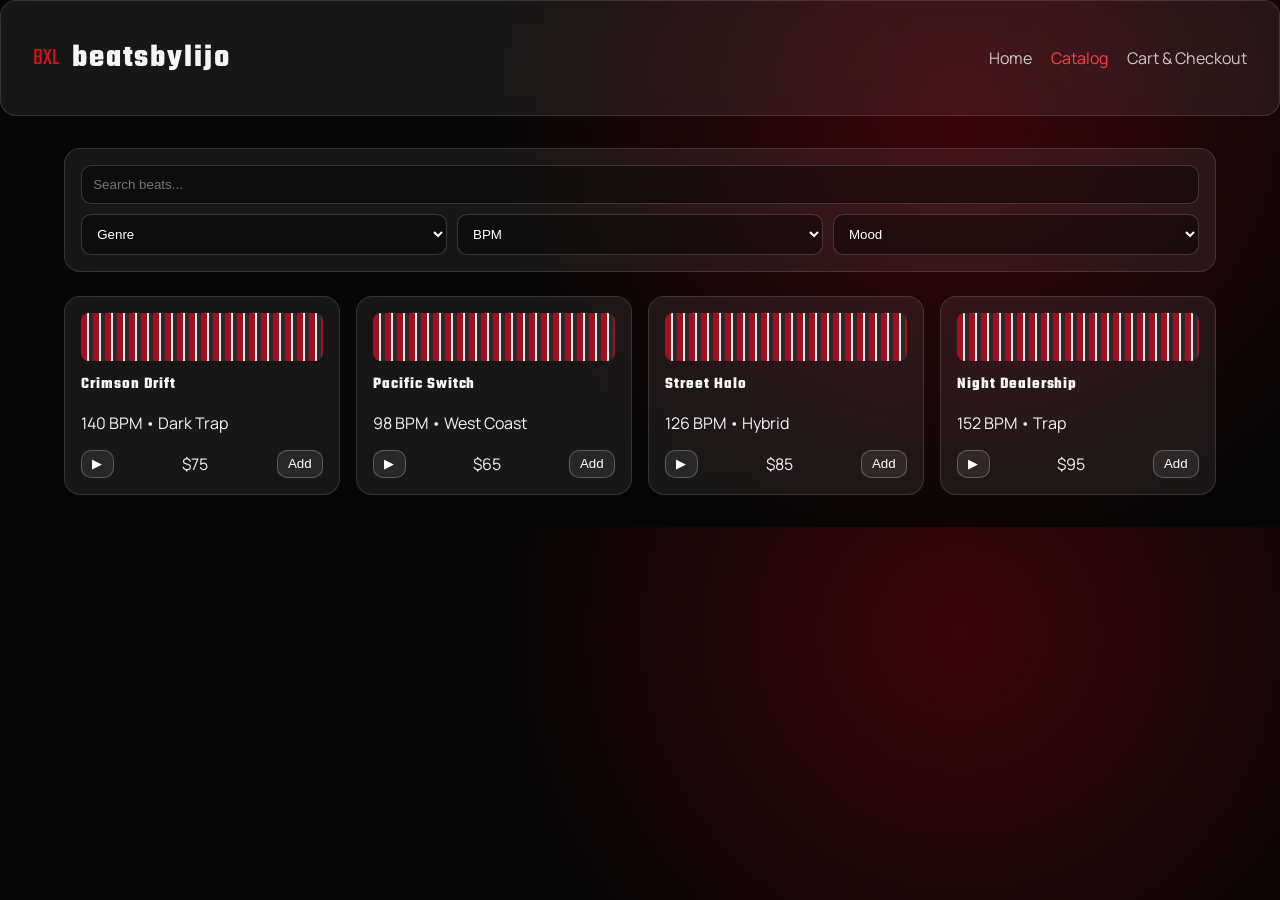
<file: catalog.html>
<!DOCTYPE html>
<html lang="en">
<head>
  <meta charset="UTF-8" />
  <meta name="viewport" content="width=device-width, initial-scale=1.0" />
  <title>beatsbylijo | Catalog</title>
  <link rel="preconnect" href="https://fonts.googleapis.com">
  <link rel="preconnect" href="https://fonts.gstatic.com" crossorigin>
  <link href="https://fonts.googleapis.com/css2?family=Teko:wght@400;500;600;700&family=Manrope:wght@400;500;700&display=swap" rel="stylesheet">
  <link rel="stylesheet" href="styles.css" />
</head>
<body class="theme-dark catalog-page">
  <header class="site-header glass">
    <div class="logo-block"><p class="logo-mark">BXL</p><h1>beatsbylijo</h1></div>
    <nav>
      <a href="index.html">Home</a>
      <a href="catalog.html" class="active">Catalog</a>
      <a href="checkout.html">Cart & Checkout</a>
    </nav>
  </header>

  <main class="page-layout">
    <section class="filters glass">
      <input type="search" placeholder="Search beats..." />
      <div class="filter-row">
        <select><option>Genre</option><option>Trap</option><option>West Coast</option></select>
        <select><option>BPM</option><option>80-100</option><option>101-130</option><option>131-160</option></select>
        <select><option>Mood</option><option>Dark</option><option>Melodic</option><option>Hype</option></select>
      </div>
    </section>

    <section class="catalog-grid">
      <article class="catalog-card glass"><div class="wave"></div><h4>Crimson Drift</h4><p>140 BPM • Dark Trap</p><div class="card-footer"><button>▶</button><span>$75</span><button>Add</button></div></article>
      <article class="catalog-card glass"><div class="wave"></div><h4>Pacific Switch</h4><p>98 BPM • West Coast</p><div class="card-footer"><button>▶</button><span>$65</span><button>Add</button></div></article>
      <article class="catalog-card glass"><div class="wave"></div><h4>Street Halo</h4><p>126 BPM • Hybrid</p><div class="card-footer"><button>▶</button><span>$85</span><button>Add</button></div></article>
      <article class="catalog-card glass"><div class="wave"></div><h4>Night Dealership</h4><p>152 BPM • Trap</p><div class="card-footer"><button>▶</button><span>$95</span><button>Add</button></div></article>
    </section>
  </main>
</body>
</html>
</file>
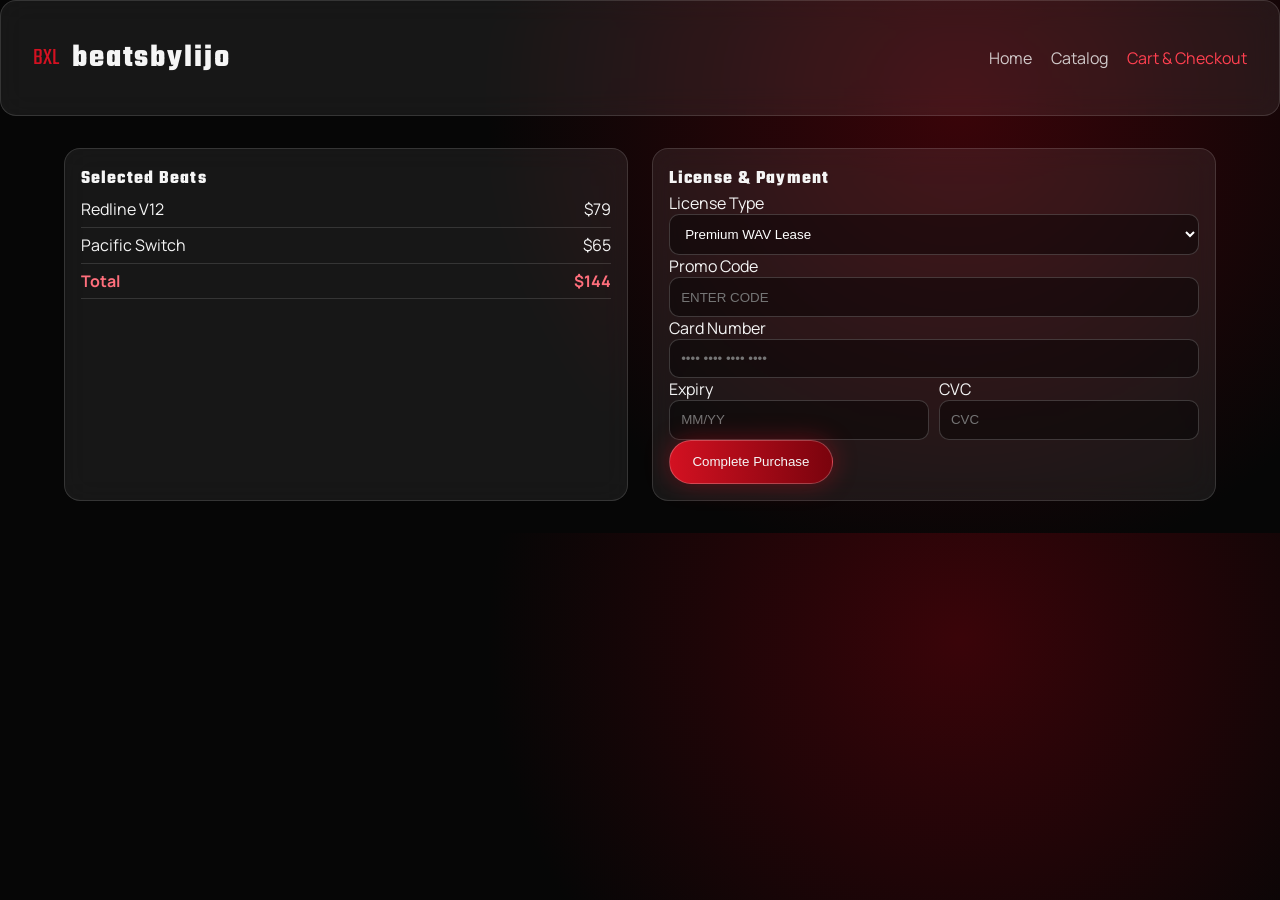
<file: checkout.html>
<!DOCTYPE html>
<html lang="en">
<head>
  <meta charset="UTF-8" />
  <meta name="viewport" content="width=device-width, initial-scale=1.0" />
  <title>beatsbylijo | Checkout</title>
  <link rel="preconnect" href="https://fonts.googleapis.com">
  <link rel="preconnect" href="https://fonts.gstatic.com" crossorigin>
  <link href="https://fonts.googleapis.com/css2?family=Teko:wght@400;500;600;700&family=Manrope:wght@400;500;700&display=swap" rel="stylesheet">
  <link rel="stylesheet" href="styles.css" />
</head>
<body class="theme-dark checkout-page">
  <header class="site-header glass">
    <div class="logo-block"><p class="logo-mark">BXL</p><h1>beatsbylijo</h1></div>
    <nav>
      <a href="index.html">Home</a>
      <a href="catalog.html">Catalog</a>
      <a href="checkout.html" class="active">Cart & Checkout</a>
    </nav>
  </header>

  <main class="checkout-layout">
    <section class="cart glass">
      <h3>Selected Beats</h3>
      <div class="line"><span>Redline V12</span><span>$79</span></div>
      <div class="line"><span>Pacific Switch</span><span>$65</span></div>
      <div class="line total"><span>Total</span><span>$144</span></div>
    </section>

    <section class="checkout-form glass">
      <h3>License & Payment</h3>
      <label>License Type
        <select><option>Premium WAV Lease</option><option>Unlimited</option><option>Exclusive</option></select>
      </label>
      <label>Promo Code
        <input type="text" placeholder="ENTER CODE" />
      </label>
      <label>Card Number
        <input type="text" placeholder="•••• •••• •••• ••••" />
      </label>
      <div class="split">
        <label>Expiry<input type="text" placeholder="MM/YY" /></label>
        <label>CVC<input type="text" placeholder="CVC" /></label>
      </div>
      <button class="btn btn-primary">Complete Purchase</button>
    </section>
  </main>
</body>
</html>
</file>
<file: styles.css>
:root { --red:#d31121; --black:#060606; --white:#f5f5f5; --chrome:#202125; --glass:rgba(255,255,255,0.07); }
*{box-sizing:border-box} body{margin:0;font-family:Manrope,sans-serif;background:radial-gradient(circle at 75% 20%,#3a0409,var(--black) 45%);color:var(--white)}
#bg3d{position:fixed;inset:0;z-index:-2}.overlay{position:fixed;inset:0;background:linear-gradient(transparent,rgba(0,0,0,.55));z-index:-1}
.site-header{display:flex;justify-content:space-between;align-items:center;padding:1rem 2rem;position:sticky;top:0;z-index:5}
.glass{backdrop-filter:blur(14px);background:var(--glass);border:1px solid rgba(255,255,255,.13);border-radius:16px}
.logo-block{display:flex;align-items:center;gap:.8rem}.logo-mark{font-family:Teko,sans-serif;font-size:1.5rem;color:var(--red)}h1,h2,h3,h4{font-family:Teko,sans-serif;letter-spacing:.06em;margin:0}
nav a{color:var(--white);text-decoration:none;margin-left:1rem;opacity:.8}nav a.active,nav a:hover{opacity:1;color:#ff4050}
.hero{min-height:80vh;display:grid;grid-template-columns:1.15fr .85fr;gap:2rem;padding:3rem 5vw;align-items:center}
.hero h2{font-size:clamp(4rem,10vw,8rem)} .lead{max-width:48ch} .eyebrow{color:#f86a75;letter-spacing:.2em;text-transform:uppercase;font-size:.8rem}
.cta-row{display:flex;gap:1rem;margin-top:1.2rem}.btn{padding:.85rem 1.4rem;border-radius:999px;text-decoration:none;border:1px solid #ffffff3d;color:var(--white)}.btn-primary{background:linear-gradient(90deg,var(--red),#7a030d);box-shadow:0 0 25px #d3112169}
.btn-ghost:hover,.btn-primary:hover{transform:translateY(-2px)}
.mascot-card{padding:1rem;text-align:center}.mascot-card img{width:100%;max-height:420px;object-fit:contain;filter:drop-shadow(0 10px 30px #d3112188)}
.section{padding:2rem 5vw}.beat-cards{display:grid;grid-template-columns:repeat(auto-fit,minmax(200px,1fr));gap:1rem}.beat-card{padding:1rem}.beat-card span{color:#ff6f7c;font-weight:700}
.about{margin:2rem 5vw;padding:1.5rem}
.page-layout,.checkout-layout{padding:2rem 5vw;display:grid;gap:1.5rem}.catalog-grid{display:grid;grid-template-columns:repeat(auto-fit,minmax(220px,1fr));gap:1rem}.catalog-card{padding:1rem}.wave{height:48px;background:repeating-linear-gradient(90deg,#a50e1f 0 6px,#eee 6px 8px,#2a2a2a 8px 12px);border-radius:8px;margin-bottom:.7rem;animation:pulse 2.2s infinite}
.card-footer{display:flex;justify-content:space-between;align-items:center}.card-footer button{background:#ffffff12;border:1px solid #ffffff3f;color:#fff;border-radius:10px;padding:.35rem .65rem}
.filters{padding:1rem}.filters input,.filters select,.checkout-form input,.checkout-form select{width:100%;background:#00000066;border:1px solid #ffffff2f;color:#fff;padding:.7rem;border-radius:10px}.filter-row{display:grid;grid-template-columns:repeat(3,1fr);gap:.6rem;margin-top:.6rem}
.checkout-layout{grid-template-columns:1fr 1fr}.cart,.checkout-form{padding:1rem}.line{display:flex;justify-content:space-between;padding:.4rem 0;border-bottom:1px solid #ffffff21}.total{font-weight:700;color:#ff6f7c}.split{display:grid;grid-template-columns:1fr 1fr;gap:.6rem}
@keyframes pulse{0%,100%{opacity:.6}50%{opacity:1}}
@media (max-width:900px){.hero{grid-template-columns:1fr}.checkout-layout{grid-template-columns:1fr}.filter-row{grid-template-columns:1fr}}
</file>
